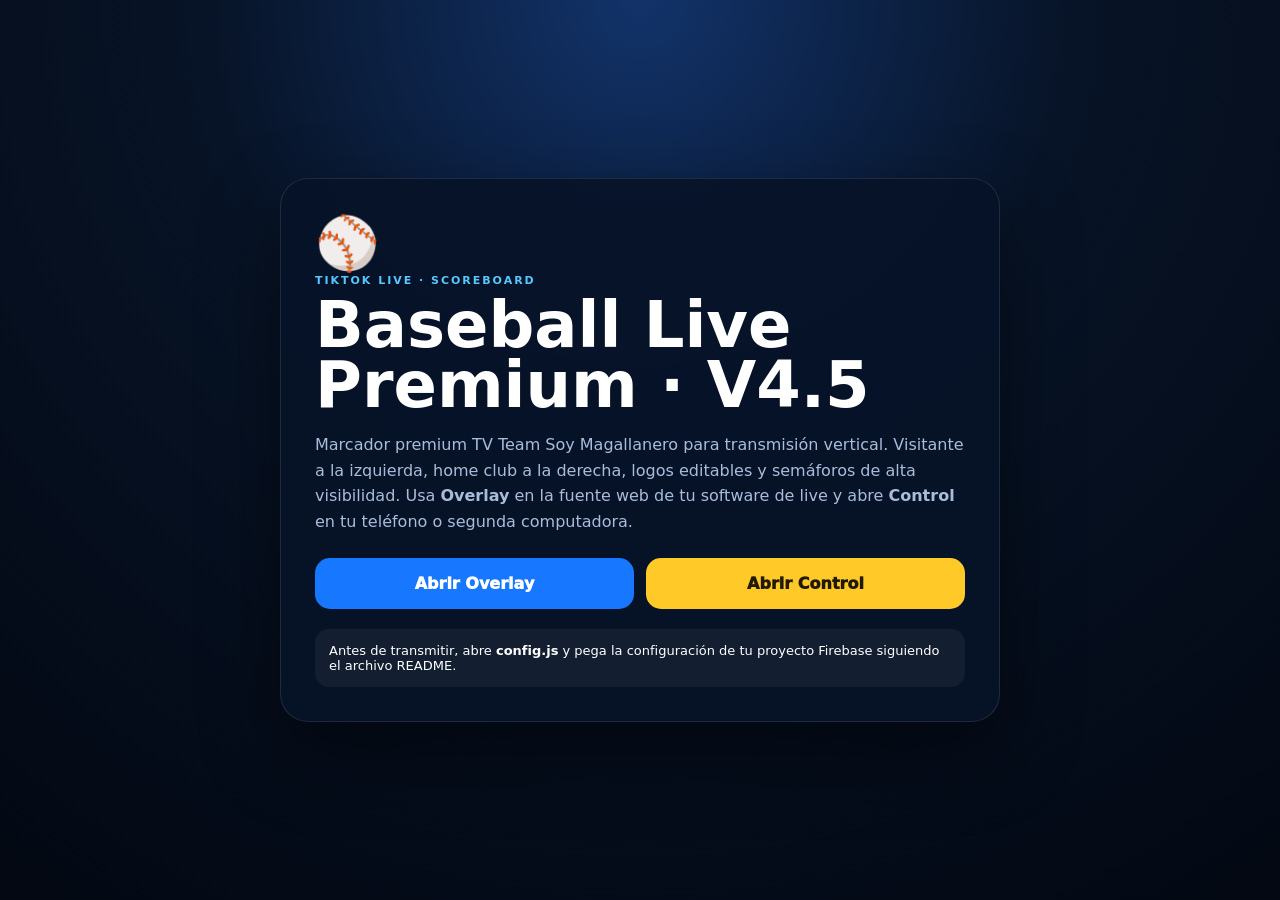
<file: index.html>
<!doctype html>
<html lang="es">
<head>
  <meta charset="utf-8" />
  <meta name="viewport" content="width=device-width, initial-scale=1" />
  <title>Baseball Live Premium · V4.5</title>
  <style>
    *{box-sizing:border-box}body{margin:0;min-height:100vh;display:grid;place-items:center;background:radial-gradient(circle at 50% 0,#12336a 0,#071326 40%,#030812 100%);font-family:Inter,system-ui,Arial;color:#fff;padding:24px}.box{width:min(720px,100%);padding:34px;border-radius:28px;background:rgba(7,19,40,.92);border:1px solid rgba(255,255,255,.1);box-shadow:0 30px 80px rgba(0,0,0,.45)}.tag{font-size:11px;font-weight:900;letter-spacing:.18em;color:#58c7ff}.ball{font-size:52px}h1{font-size:clamp(34px,7vw,64px);line-height:.95;margin:8px 0 14px}p{color:#a9bddb;line-height:1.6}.actions{display:grid;grid-template-columns:1fr 1fr;gap:12px;margin-top:24px}a{display:block;text-align:center;text-decoration:none;padding:16px;border-radius:15px;font-weight:1000}.overlay{background:#1778ff;color:white}.control{background:#ffc928;color:#211a00}.note{margin-top:20px;padding:14px;border-radius:14px;background:rgba(255,255,255,.05);font-size:13px}@media(max-width:560px){.actions{grid-template-columns:1fr}}
  </style>
</head>
<body>
  <main class="box">
    <div class="ball">⚾</div>
    <div class="tag">TIKTOK LIVE · SCOREBOARD</div>
    <h1>Baseball Live Premium · V4.5</h1>
    <p>Marcador premium TV Team Soy Magallanero para transmisión vertical. Visitante a la izquierda, home club a la derecha, logos editables y semáforos de alta visibilidad. Usa <strong>Overlay</strong> en la fuente web de tu software de live y abre <strong>Control</strong> en tu teléfono o segunda computadora.</p>
    <div class="actions">
      <a class="overlay" href="./overlay.html">Abrir Overlay</a>
      <a class="control" href="./control.html">Abrir Control</a>
    </div>
    <div class="note">Antes de transmitir, abre <strong>config.js</strong> y pega la configuración de tu proyecto Firebase siguiendo el archivo README.</div>
  </main>
</body>
</html>
</file>
